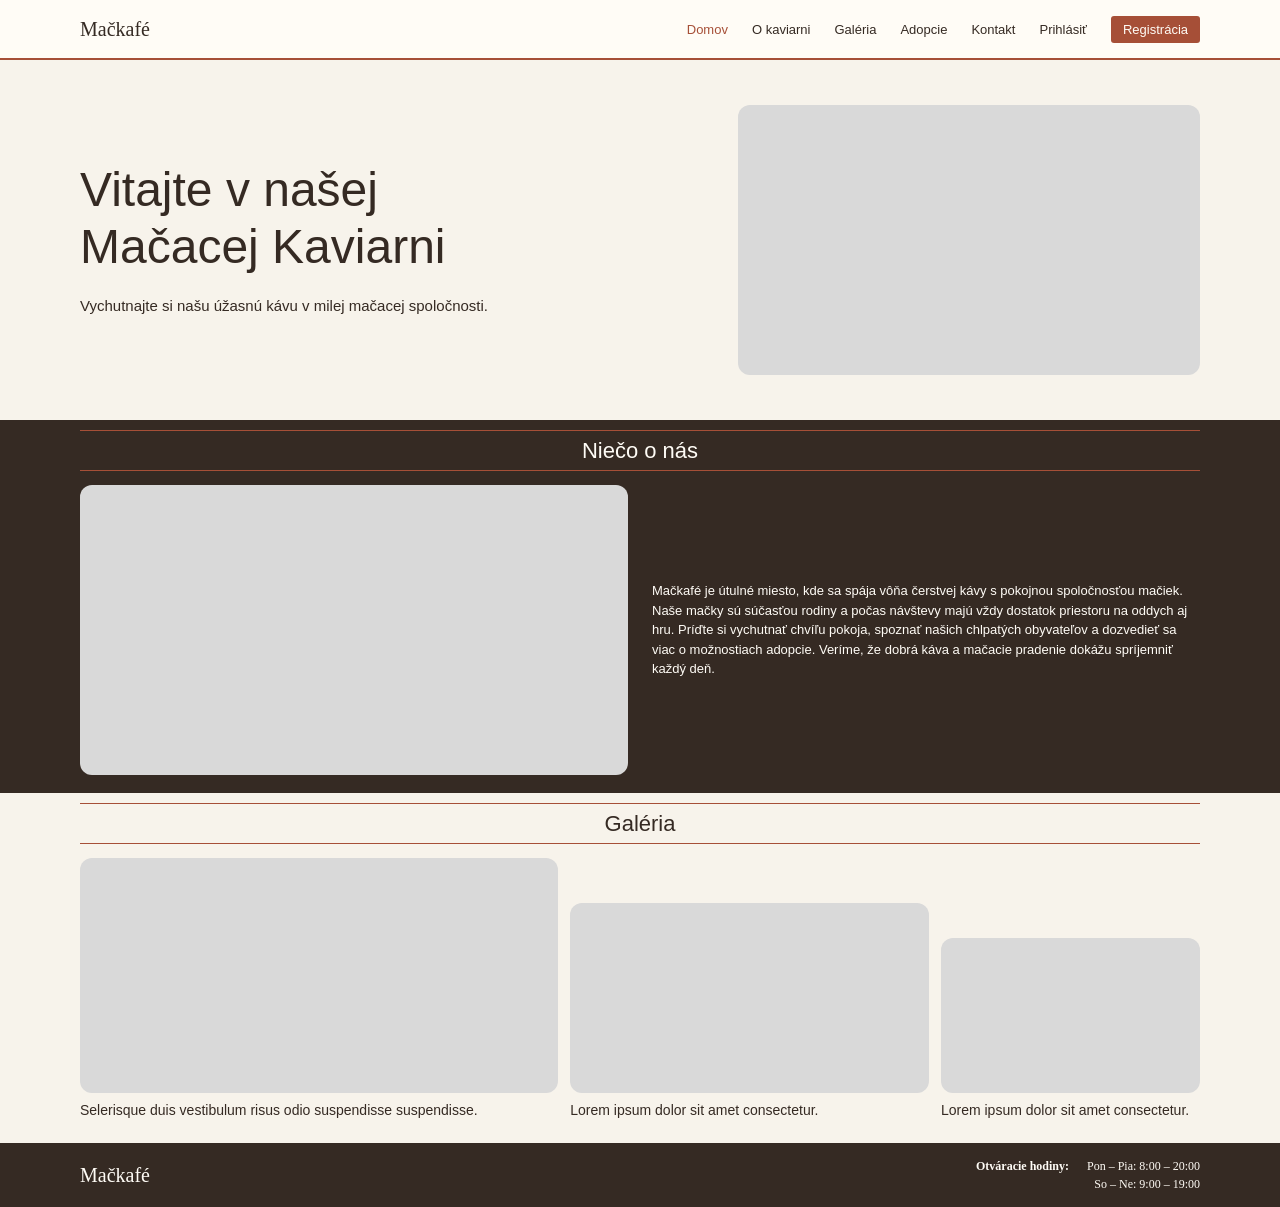
<file: html/index.html>
<!DOCTYPE html>
<html lang="sk">
<head>
    <meta charset="UTF-8">
    <meta name="viewport" content="width=device-width, initial-scale=1.0">
    <meta name="description" content="Mačkafé – vychutnajte si kávu v milej mačacej spoločnosti.">
    <title>Mačkafé | Domov</title>
    <link rel="stylesheet" href="style.css">
</head>
<body>
<header class="site-header">
    <div class="container header-content">
        <a class="brand" href="index.html">Mačkafé</a>
        <nav aria-label="Hlavná navigácia">
            <ul>
                <li><a href="index.html" aria-current="page">Domov</a></li>
                <li><a href="#about">O kaviarni</a></li>
                <li><a href="#gallery">Galéria</a></li>
                <li><a href="adoption.html">Adopcie</a></li>
                <li><a href="#contact">Kontakt</a></li>
                <li><a href="#contact">Prihlásiť</a></li>
                <li><a class="nav-button" href="#contact">Registrácia</a></li>
            </ul>
        </nav>
    </div>
</header>

<main>
    <section class="hero container" aria-labelledby="hero-title">
        <div class="hero-copy">
            <h1 id="hero-title">Vitajte v našej<br>Mačacej Kaviarni</h1>
            <p>Vychutnajte si našu úžasnú kávu v milej mačacej spoločnosti.</p>
        </div>
        <div class="image-placeholder hero-image" role="img" aria-label="Miesto pre fotografiu mačacej kaviarne"></div>
    </section>

    <section class="about" id="about" aria-labelledby="about-title">
        <div class="container">
            <h2 class="section-title section-title-dark" id="about-title">Niečo o nás</h2>
            <div class="about-content">
                <div class="image-placeholder about-image" role="img" aria-label="Miesto pre fotografiu interiéru kaviarne"></div>
                <p>Mačkafé je útulné miesto, kde sa spája vôňa čerstvej kávy s pokojnou spoločnosťou mačiek. Naše mačky sú súčasťou rodiny a počas návštevy majú vždy dostatok priestoru na oddych aj hru. Príďte si vychutnať chvíľu pokoja, spoznať našich chlpatých obyvateľov a dozvedieť sa viac o možnostiach adopcie. Veríme, že dobrá káva a mačacie pradenie dokážu spríjemniť každý deň.</p>
            </div>
        </div>
    </section>

    <section class="gallery container" id="gallery" aria-labelledby="gallery-title">
        <h2 class="section-title" id="gallery-title">Galéria</h2>
        <div class="gallery-grid">
            <article class="gallery-item">
                <div class="image-placeholder gallery-image gallery-image-tall" role="img" aria-label="Miesto pre fotografiu mačky v kaviarni"></div>
                <p>Selerisque duis vestibulum risus odio suspendisse suspendisse.</p>
            </article>
            <article class="gallery-item">
                <div class="image-placeholder gallery-image" role="img" aria-label="Miesto pre fotografiu kávy a mačiek"></div>
                <p>Lorem ipsum dolor sit amet consectetur.</p>
            </article>
            <article class="gallery-item">
                <div class="image-placeholder gallery-image gallery-image-short" role="img" aria-label="Miesto pre fotografiu mačacieho obyvateľa"></div>
                <p>Lorem ipsum dolor sit amet consectetur.</p>
            </article>
        </div>
    </section>
</main>

<footer class="site-footer" id="contact">
    <div class="container footer-content">
        <a class="footer-brand" href="index.html">Mačkafé</a>
        <div class="opening-hours">
            <strong>Otváracie hodiny:</strong>
            <p>Pon – Pia: 8:00 – 20:00</p>
            <p>So – Ne: 9:00 – 19:00</p>
        </div>
    </div>
</footer>
</body>
</html>
</file>
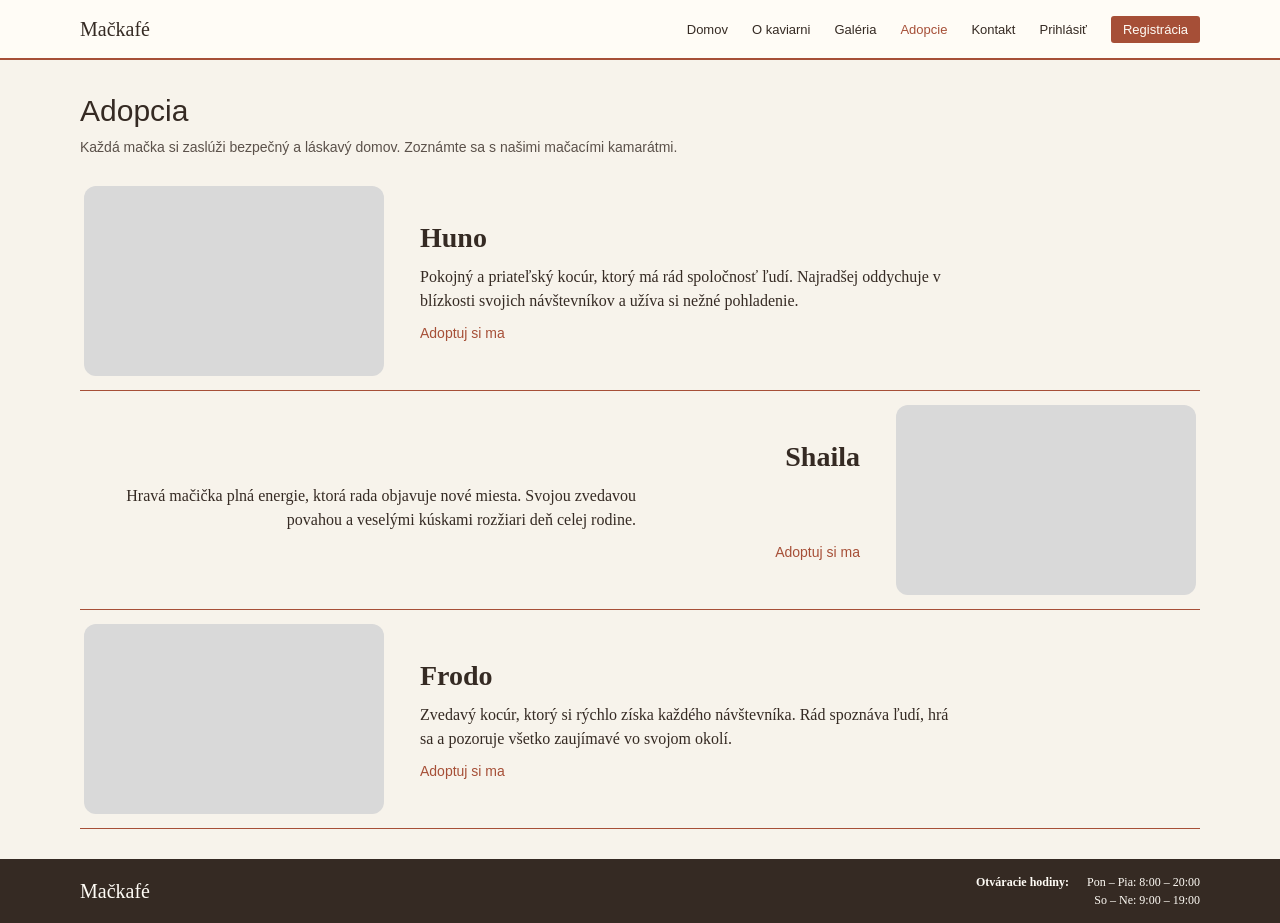
<file: html/adoption.html>
<!DOCTYPE html>
<html lang="sk">
<head>
    <meta charset="UTF-8">
    <meta name="viewport" content="width=device-width, initial-scale=1.0">
    <meta name="description" content="Zoznámte sa s mačkami z Mačkafé, ktoré hľadajú nový domov.">
    <title>Mačkafé | Adopcie</title>
    <link rel="stylesheet" href="style.css">
</head>
<body>
    <header class="site-header">
        <div class="container header-content">
            <a class="brand" href="index.html">Mačkafé</a>
            <nav aria-label="Hlavná navigácia">
                <ul>
                    <li><a href="index.html">Domov</a></li>
                    <li><a href="index.html#about">O kaviarni</a></li>
                    <li><a href="index.html#gallery">Galéria</a></li>
                    <li><a href="adoption.html" aria-current="page">Adopcie</a></li>
                    <li><a href="index.html#contact">Kontakt</a></li>
                    <li><a href="index.html#contact">Prihlásiť</a></li>
                    <li><a class="nav-button" href="index.html#contact">Registrácia</a></li>
                </ul>
            </nav>
        </div>
    </header>

<main class="container adoption-list">
    <h1 class="page-title">Adopcia</h1>
    <p class="adoption-intro">Každá mačka si zaslúži bezpečný a láskavý domov. Zoznámte sa s našimi mačacími kamarátmi.</p>

    <article class="cat-card">
        <div class="image-placeholder cat-image" role="img" aria-label="Miesto pre fotografiu kocúra Huna"></div>
        <div class="cat-info">
            <h2>Huno</h2>
            <p>Pokojný a priateľský kocúr, ktorý má rád spoločnosť ľudí. Najradšej oddychuje v blízkosti svojich návštevníkov a užíva si nežné pohladenie.</p>
            <a class="adopt-link" href="index.html#contact">Adoptuj si ma</a>
        </div>
    </article>

    <article class="cat-card cat-card-reverse">
        <div class="image-placeholder cat-image" role="img" aria-label="Miesto pre fotografiu mačičky Shaily"></div>
        <div class="cat-info">
            <h2>Shaila</h2>
            <p>Hravá mačička plná energie, ktorá rada objavuje nové miesta. Svojou zvedavou povahou a veselými kúskami rozžiari deň celej rodine.</p>
            <a class="adopt-link" href="index.html#contact">Adoptuj si ma</a>
        </div>
    </article>

    <article class="cat-card">
        <div class="image-placeholder cat-image" role="img" aria-label="Miesto pre fotografiu kocúra Froda"></div>
        <div class="cat-info">
            <h2>Frodo</h2>
            <p>Zvedavý kocúr, ktorý si rýchlo získa každého návštevníka. Rád spoznáva ľudí, hrá sa a pozoruje všetko zaujímavé vo svojom okolí.</p>
            <a class="adopt-link" href="index.html#contact">Adoptuj si ma</a>
        </div>
    </article>
</main>

<footer class="site-footer" id="contact">
    <div class="container footer-content">
        <a class="footer-brand" href="index.html">Mačkafé</a>
        <div class="opening-hours">
            <strong>Otváracie hodiny:</strong>
            <p>Pon – Pia: 8:00 – 20:00</p>
            <p>So – Ne: 9:00 – 19:00</p>
        </div>
    </div>
</footer>
</body>
</html>
</file>
<file: html/style.css>
:root {
    --brown: #352A23;
    --rust: #A64F37;
    --gray: #D9D9D9;
    --beige: #F7F3EB;
    --cream: #FFFCF6;
}

* {
    box-sizing: border-box;
}

html {
    scroll-behavior: smooth;
}

body {
    margin: 0;
    background: var(--beige);
    color: var(--brown);
    font-family: Arial, Helvetica, sans-serif;
    line-height: 1.5;
}

.container {
    width: min(100% - 48px, 1120px);
    margin-inline: auto;
}

.site-header {
    background: var(--cream);
    border-bottom: 2px solid var(--rust);
}

.header-content {
    display: flex;
    min-height: 58px;
    align-items: center;
    justify-content: space-between;
    gap: 20px;
}

.brand,
.footer-brand {
    color: inherit;
    font-family: Georgia, "Times New Roman", serif;
    font-size: 20px;
    text-decoration: none;
    white-space: nowrap;
}

nav ul {
    display: flex;
    flex-wrap: wrap;
    align-items: center;
    justify-content: flex-end;
    gap: 8px 24px;
    margin: 0;
    padding: 0;
    list-style: none;
}

nav a {
    color: var(--brown);
    font-size: 13px;
    text-decoration: none;
}

nav a:hover,
nav a[aria-current="page"] {
    color: var(--rust);
}

nav .nav-button {
    padding: 6px 12px;
    border-radius: 3px;
    background: var(--rust);
    color: var(--cream);
}

nav .nav-button:hover {
    background: var(--brown);
    color: var(--cream);
}

.hero {
    display: grid;
    min-height: 360px;
    grid-template-columns: 1.15fr .85fr;
    align-items: center;
    gap: 32px;
    padding-block: 32px;
}

.hero h1 {
    margin: 0 0 20px;
    font-size: clamp(32px, 4vw, 48px);
    font-weight: 400;
    line-height: 1.18;
}

.hero-copy p {
    max-width: 430px;
    margin: 0;
    font-size: 15px;
}

.image-placeholder {
    background: var(--gray);
    border-radius: 12px;
}

.hero-image {
    width: 100%;
    min-height: 270px;
}

.about {
    padding-block: 10px 18px;
    background: var(--brown);
    color: var(--cream);
}

.section-title {
    margin: 0 0 14px;
    padding: 3px 0;
    border-top: 1px solid var(--rust);
    border-bottom: 1px solid var(--rust);
    font-size: 22px;
    font-weight: 400;
    text-align: center;
}

.section-title-dark {
    margin-bottom: 14px;
}

.about-content {
    display: grid;
    grid-template-columns: 1fr 1fr;
    align-items: center;
    gap: 24px;
}

.about-image {
    min-height: 290px;
}

.about-content p {
    margin: 0;
    font-size: 13px;
}

.gallery {
    padding-block: 10px 24px;
}

.gallery-grid {
    display: grid;
    grid-template-columns: 1.2fr .9fr .65fr;
    align-items: end;
    gap: 12px;
}

.gallery-image {
    min-height: 190px;
}

.gallery-image-tall {
    min-height: 235px;
}

.gallery-image-short {
    min-height: 155px;
}

.gallery-item p {
    margin: 8px 0 0;
    font-size: 14px;
    line-height: 1.3;
}

.adoption-list {
    padding-block: 20px 30px;
}

.page-title {
    margin: 8px 0 4px;
    font-size: 30px;
    font-weight: 400;
}

.adoption-intro {
    margin: 0 0 14px;
    color: #5b514a;
    font-size: 14px;
}

.cat-card {
    display: grid;
    grid-template-columns: 300px minmax(0, 1fr);
    align-items: center;
    gap: 24px;
    padding: 14px 4px;
    border-bottom: 1px solid var(--rust);
}

.cat-card-reverse {
    grid-template-columns: minmax(0, 1fr) 300px;
}

.cat-card-reverse .cat-image {
    grid-column: 2;
    grid-row: 1;
}

.cat-card-reverse .cat-info {
    grid-column: 1;
    grid-row: 1;
    text-align: right;
}

.cat-image {
    width: 100%;
    min-height: 190px;
}

.cat-info {
    padding-inline: 12px;
}

.cat-info h2 {
    margin: 0 0 6px;
    font-family: Georgia, "Times New Roman", serif;
    font-size: 28px;
}

.cat-info p {
    max-width: 540px;
    margin: 0 0 8px;
    font-family: Georgia, "Times New Roman", serif;
    font-size: 16px;
}

.adopt-link {
    color: var(--rust);
    font-size: 14px;
    text-decoration: none;
}

.adopt-link:hover {
    text-decoration: underline;
}

.site-footer {
    background: var(--brown);
    color: var(--cream);
}

.footer-content {
    display: flex;
    min-height: 64px;
    align-items: center;
    justify-content: space-between;
    gap: 20px;
    padding-block: 8px;
}

.opening-hours {
    display: grid;
    grid-template-columns: auto auto;
    column-gap: 18px;
    align-items: baseline;
    font-family: Georgia, "Times New Roman", serif;
    font-size: 12px;
}

.opening-hours strong {
    grid-row: span 2;
}

.opening-hours p {
    margin: 0;
    text-align: right;
}

@media (max-width: 760px) {
    .header-content {
        flex-direction: column;
        justify-content: center;
        gap: 8px;
        padding-block: 12px;
    }

    nav ul {
        justify-content: center;
        gap: 8px 16px;
    }

    .hero {
        min-height: 0;
        grid-template-columns: 1fr 1fr;
        gap: 20px;
        padding-block: 36px;
    }

    .hero-image {
        min-height: 220px;
    }

    .about-image {
        min-height: 220px;
    }

    .cat-card,
    .cat-card-reverse {
        grid-template-columns: minmax(0, 1fr) minmax(0, 1fr);
        gap: 16px;
    }

    .cat-image {
        min-height: 170px;
    }
}

@media (max-width: 520px) {
    .container {
        width: min(100% - 32px, 1120px);
    }

    .hero,
    .about-content {
        grid-template-columns: 1fr;
    }

    .hero {
        gap: 20px;
        padding-block: 30px;
    }

    .hero h1 {
        font-size: 36px;
    }

    .hero-image {
        min-height: 210px;
    }

    .about {
        padding-block: 12px 20px;
    }

    .about-content {
        gap: 16px;
    }

    .about-image {
        min-height: 210px;
    }

    .gallery-grid {
        grid-template-columns: 1fr 1fr;
        align-items: start;
    }

    .gallery-item:first-child {
        grid-column: 1 / -1;
    }

    .gallery-image,
    .gallery-image-tall,
    .gallery-image-short {
        min-height: 150px;
    }

    .gallery-item:first-child .gallery-image {
        min-height: 190px;
    }

    .cat-card,
    .cat-card-reverse {
        grid-template-columns: 1fr;
        gap: 10px;
        padding-block: 16px;
    }

    .cat-card-reverse .cat-image,
    .cat-card-reverse .cat-info {
        grid-column: 1;
        grid-row: auto;
        text-align: left;
    }

    .cat-image {
        min-height: 190px;
    }

    .cat-info {
        padding-inline: 4px;
    }

    .footer-content {
        flex-direction: column;
        align-items: flex-start;
        gap: 8px;
        padding-block: 14px;
    }

    .opening-hours {
        width: 100%;
        justify-content: space-between;
    }
}
</file>
